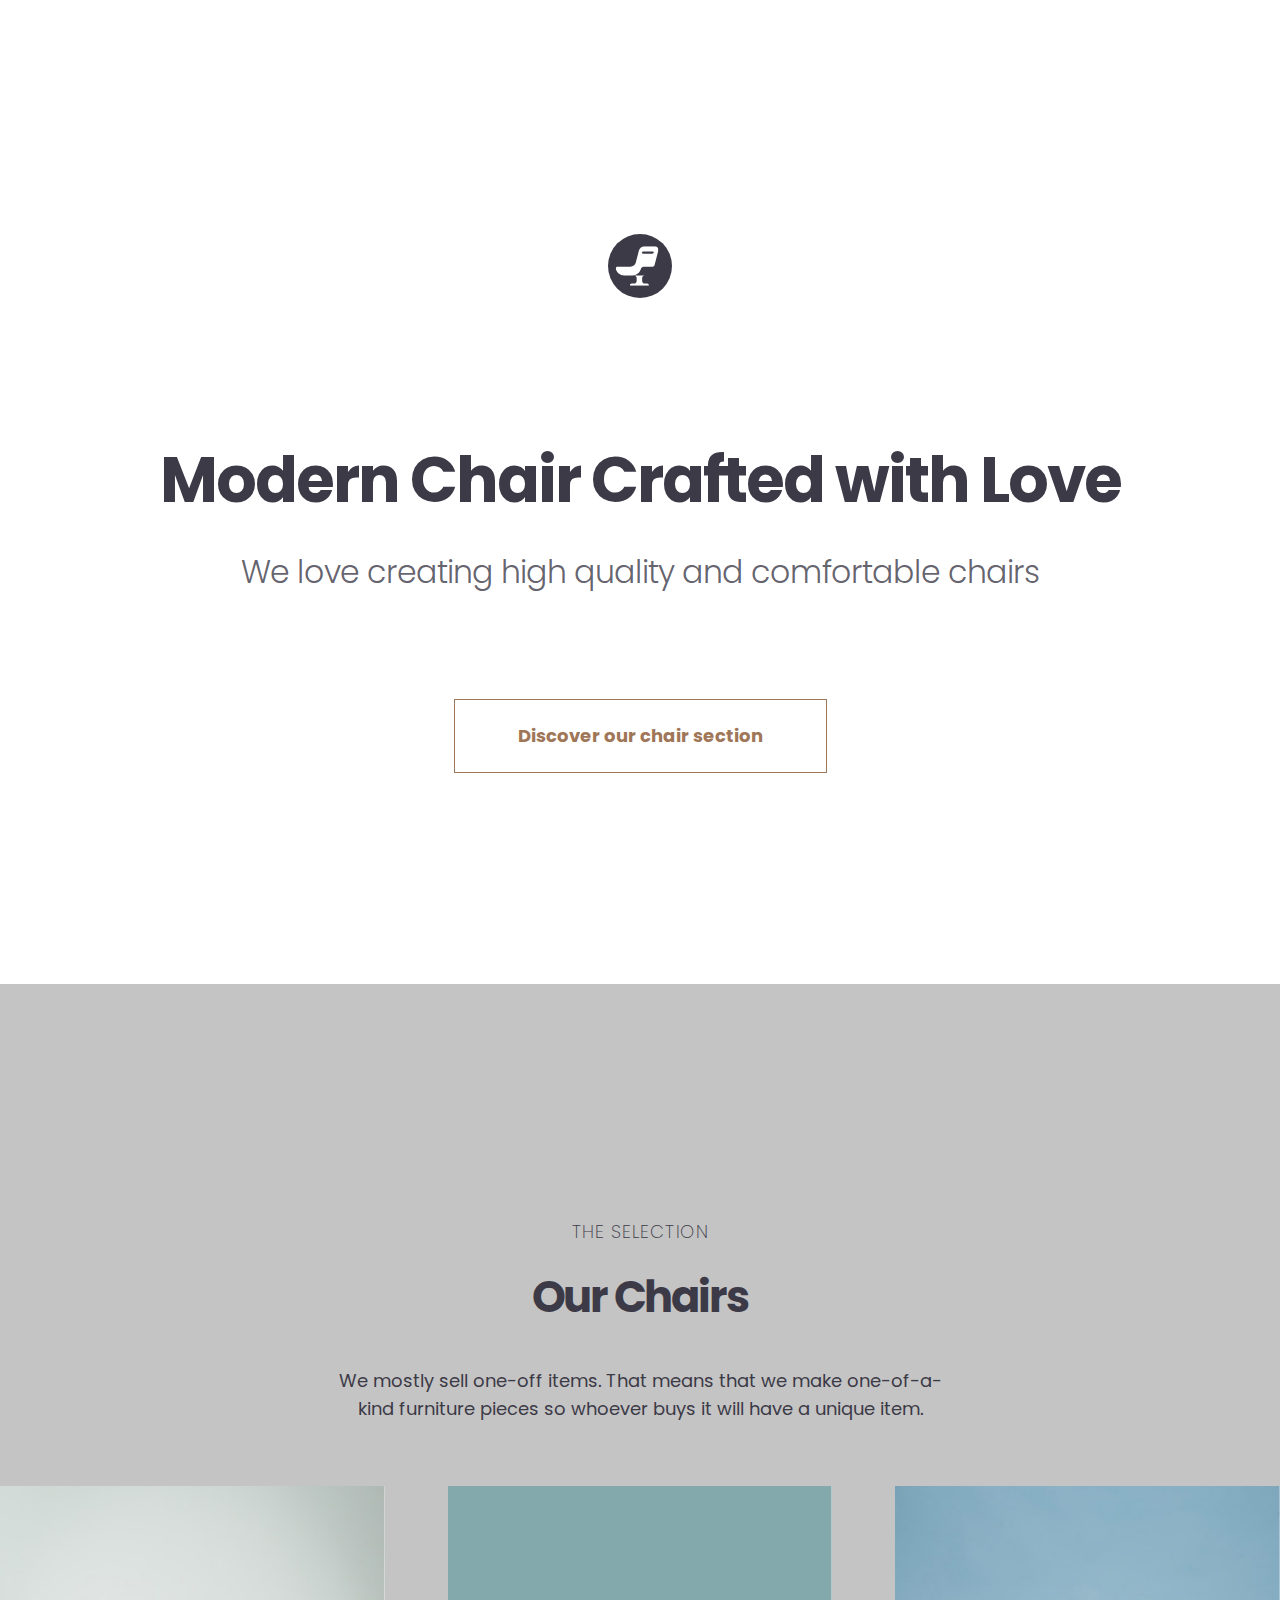
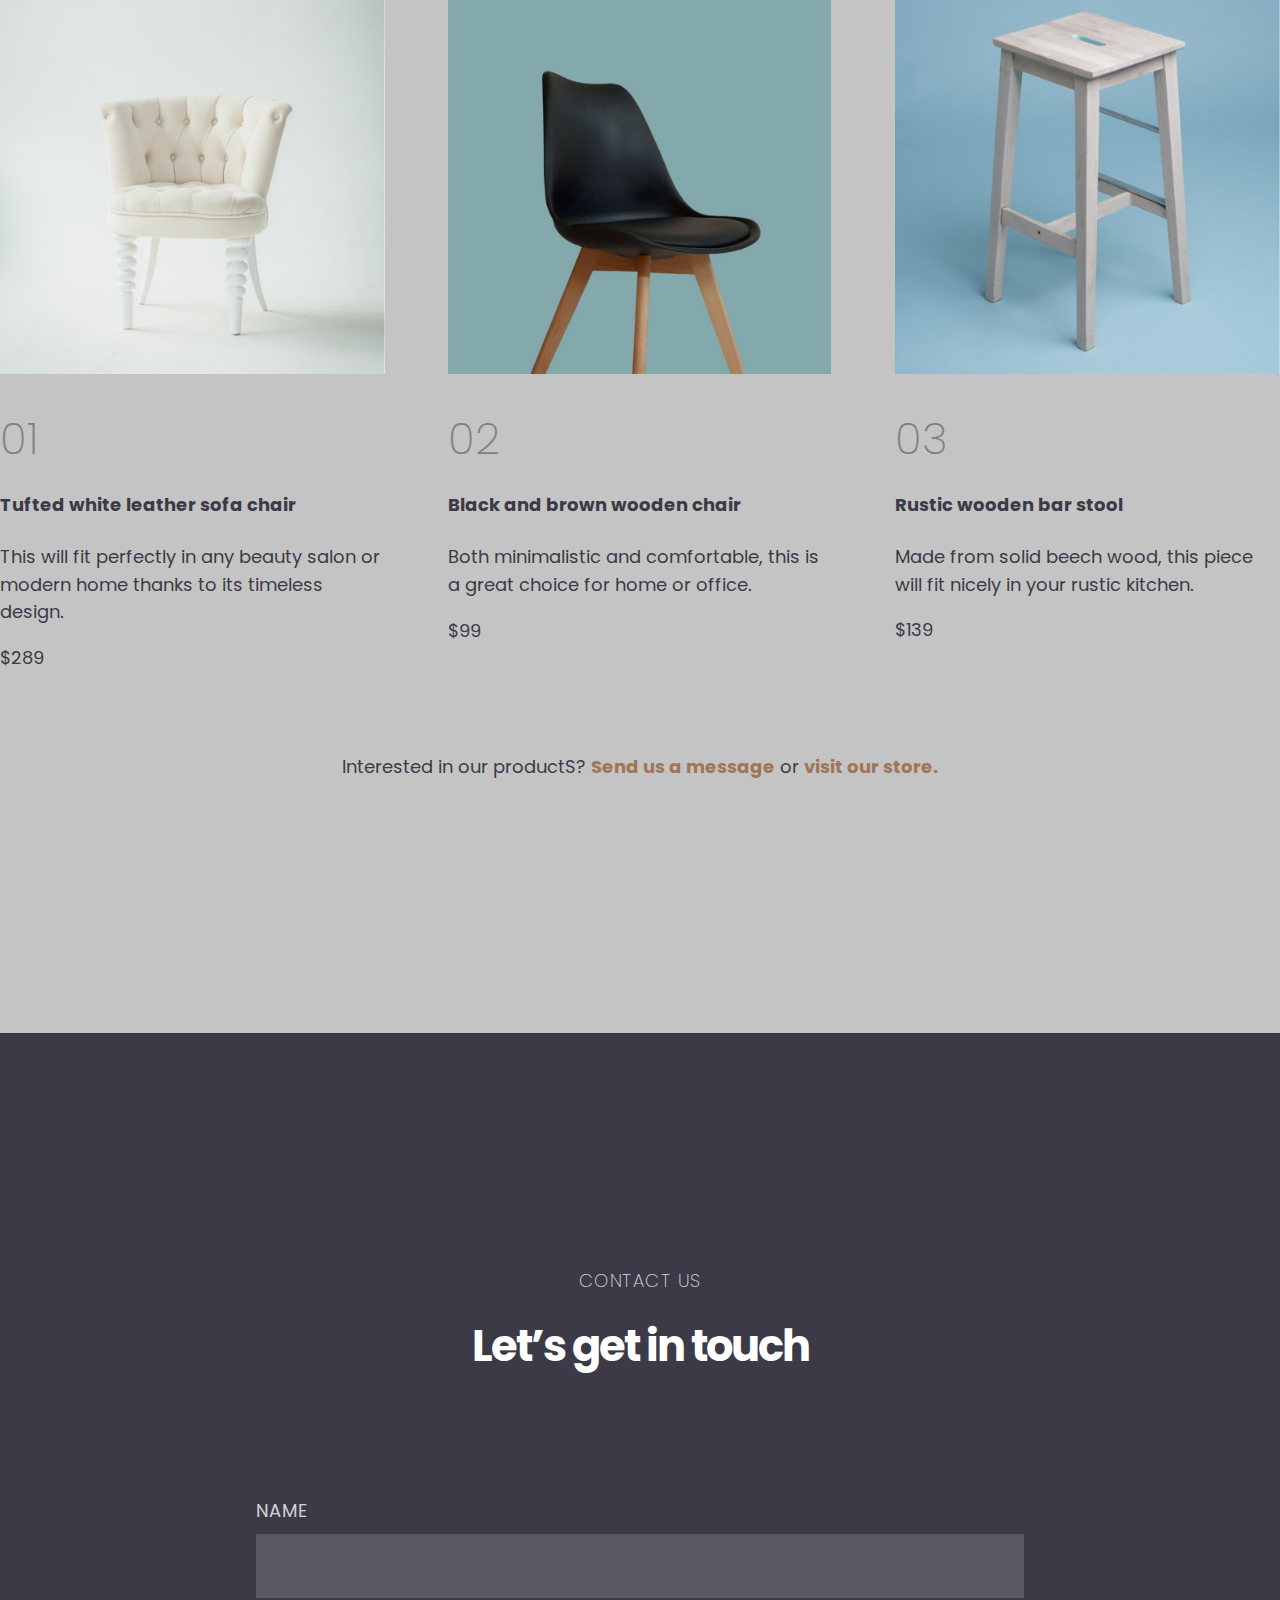
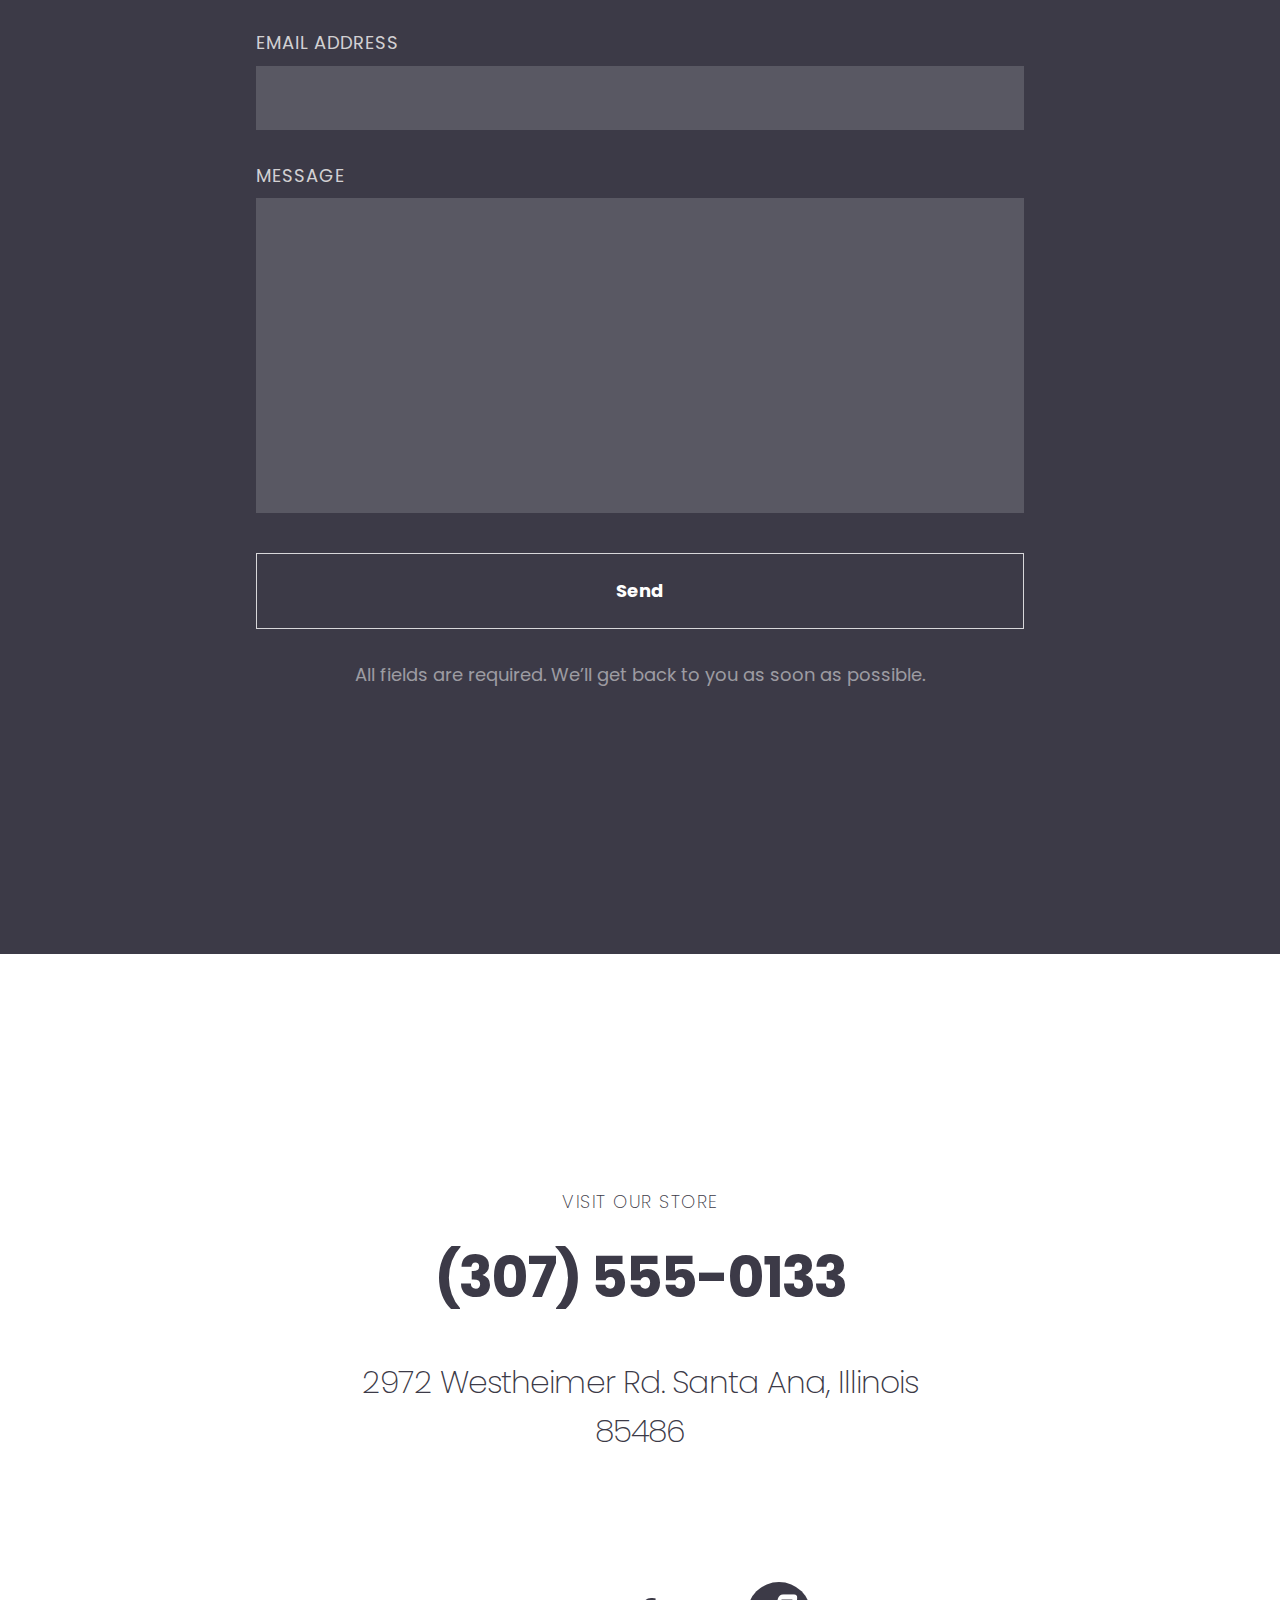
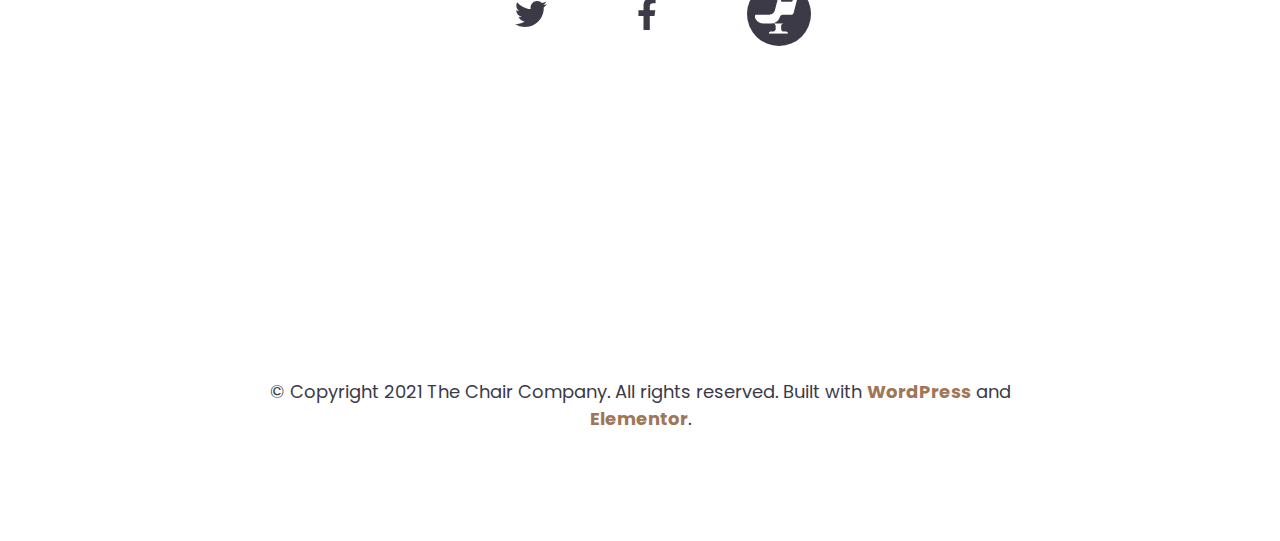
<file: index.html>
<!DOCTYPE html>
<html lang="en-US">
  <head>
    <meta charset="utf-8" />
    <meta name="viewport" content="width=device-width, initial-scale=1.0" />

    <title>
      HTML and CSS for Complete Beginners: Example 4-1 - Simple landing page
    </title>

    <link rel="preconnect" href="https://fonts.googleapis.com" />
    <link rel="preconnect" href="https://fonts.gstatic.com" crossorigin />
    <link
      href="https://fonts.googleapis.com/css2?family=Poppins:wght@200;400;600;700;900&display=swap"
      rel="stylesheet"
    />
    <link rel="preconnect" href="https://fonts.googleapis.com" />
    <link rel="preconnect" href="https://fonts.gstatic.com" crossorigin />
    <link
      href="https://fonts.googleapis.com/css2?family=Poppins:wght@300;400;500;600;700;800;900&display=swap"
      rel="stylesheet"
    />

    <link rel="stylesheet" href="css/4-1.css" />
  </head>
  <body>
    <header id="main-header">
      <div class="container">
        <a href=""
          ><img
            src="images/landing-page/logo.svg"
            alt="logo for furniture company "
        /></a>
        <h1>Modern Chair Crafted with Love</h1>
        <h2>We love creating high quality and comfortable chairs</h2>
        <a href="#our-chairs" class="btn">Discover our chair section</a>
      </div>
    </header>
    <section id="our-chairs">
      <div class="container">
        <header>
          <p class="section-intro">The selection</p>
          <h3>Our Chairs</h3>
          <p>
            We mostly sell one-off items. That means that we make one-of-a-kind
            furniture pieces so whoever buys it will have a unique item.
          </p>
        </header>

        <div class="gallery">
          <div>
            <img src="images/landing-page/furniture-1.jpg" alt="furniture" />
            <p class="number">01</p>
            <h4>Tufted white leather sofa chair</h4>
            <p>
              This will fit perfectly in any beauty salon or modern home thanks
              to its timeless design.
            </p>
            <p>$289</p>
          </div>

          <div>
            <img src="images/landing-page/furniture-2.jpg" alt="furniture" />
            <p class="number">02</p>
            <h4>Black and brown wooden chair</h4>
            <p>
              Both minimalistic and comfortable, this is a great choice for home
              or office.
            </p>
            <p>$99</p>
          </div>
          <div>
            <img src="images/landing-page/furniture-3.jpg" alt="furniture" />
            <p class="number">03</p>
            <h4>Rustic wooden bar stool</h4>
            <p>
              Made from solid beech wood, this piece will fit nicely in your
              rustic kitchen.
            </p>
            <p>$139</p>
          </div>
        </div>
        <p>
          Interested in our productS?
          <a href="#contact">Send us a message</a> or
          <a href="#store">visit our store.</a>
        </p>
      </div>
    </section>

    <section id="contact" class="dark">
      <div class="container small">
        <header>
          <p class="section-intro">contact us</p>
          <h3 class="dark">Let’s get in touch</h3>
        </header>

        <form action="" method="post">
          <div>
            <label for="contact-name">Name</label>
            <input type="text" name="contact-name" id="contact-name" />
          </div>
          <div>
            <label for="contact-email">Email Address</label>
            <input type="email" name="contact-email" id="contact-email" />
          </div>
          <div>
            <label for="contact-message">Message</label>
            <textarea
              name="contact-message"
              id="contact-message"
              cols="30"
              rows="10"
            ></textarea>
          </div>
          <div>
            <button class="btn">Send</button>
            <p class="muted">
              All fields are required. We’ll get back to you as soon as
              possible.
            </p>
          </div>
        </form>
      </div>
    </section>
    <section id="store">
      <div class="container">
        <p class="section-intro">Visit our store</p>
        <h3 class="large">(307) 555-0133</h3>
        <p class="large">2972 Westheimer Rd. Santa Ana, Illinois 85486</p>
        <ul class="social-icon">
          <li></li>
          <a href=""
            ><img src="images/landing-page/icon-twitter.svg" alt="twitter"
          /></a>
          <li></li>
          <a href=""
            ><img
              src="images/landing-page/icon-facebook.svg"
              alt="icon-facebook"
          /></a>
          <li></li>
          <a href=""
            ><img src="images/landing-page/logo.svg" alt="icon-instagram"
          /></a>
        </ul>
      </div>
    </section>
    <footer>
      <div class="container small">
        <p>
          &copy; Copyright 2021 The Chair Company. All rights reserved. Built
          with <a href="">WordPress</a> and<a href=""> Elementor</a>.
        </p>
      </div>
    </footer>
  </body>
</html>
</file>
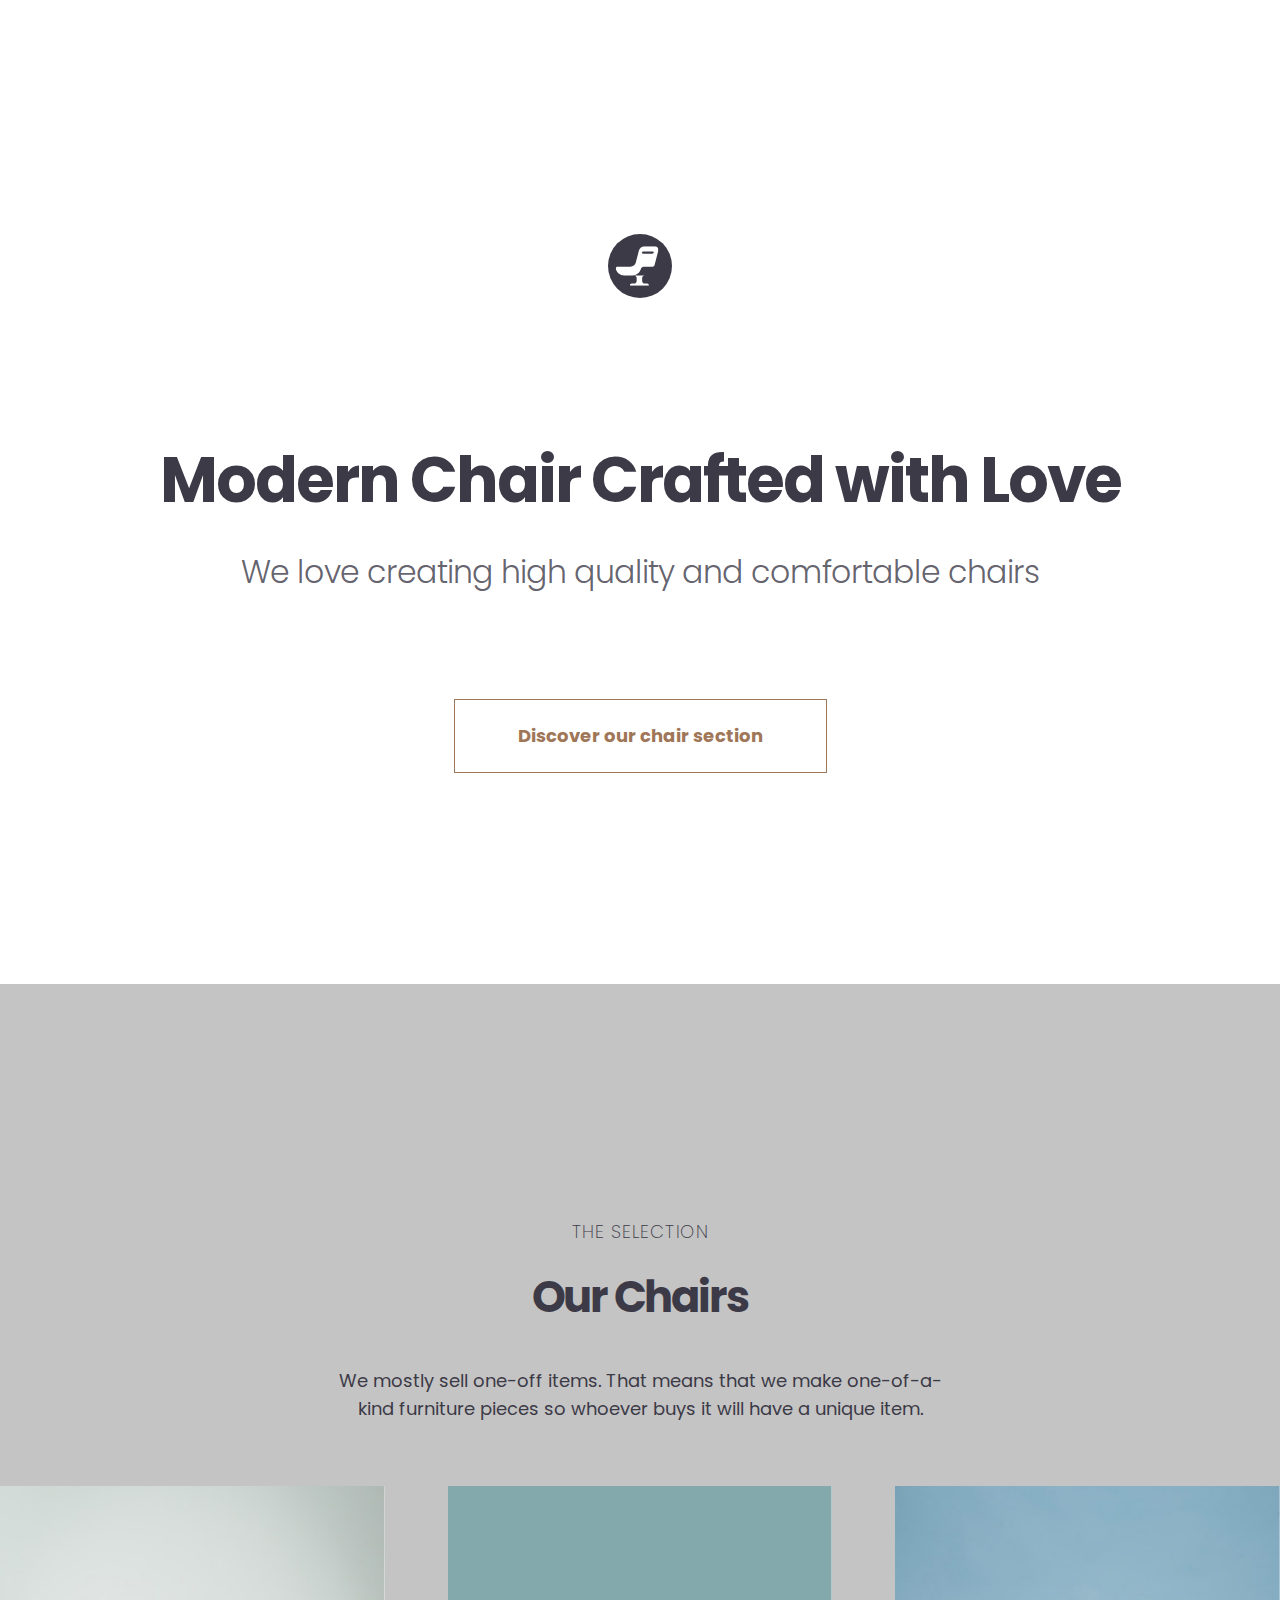
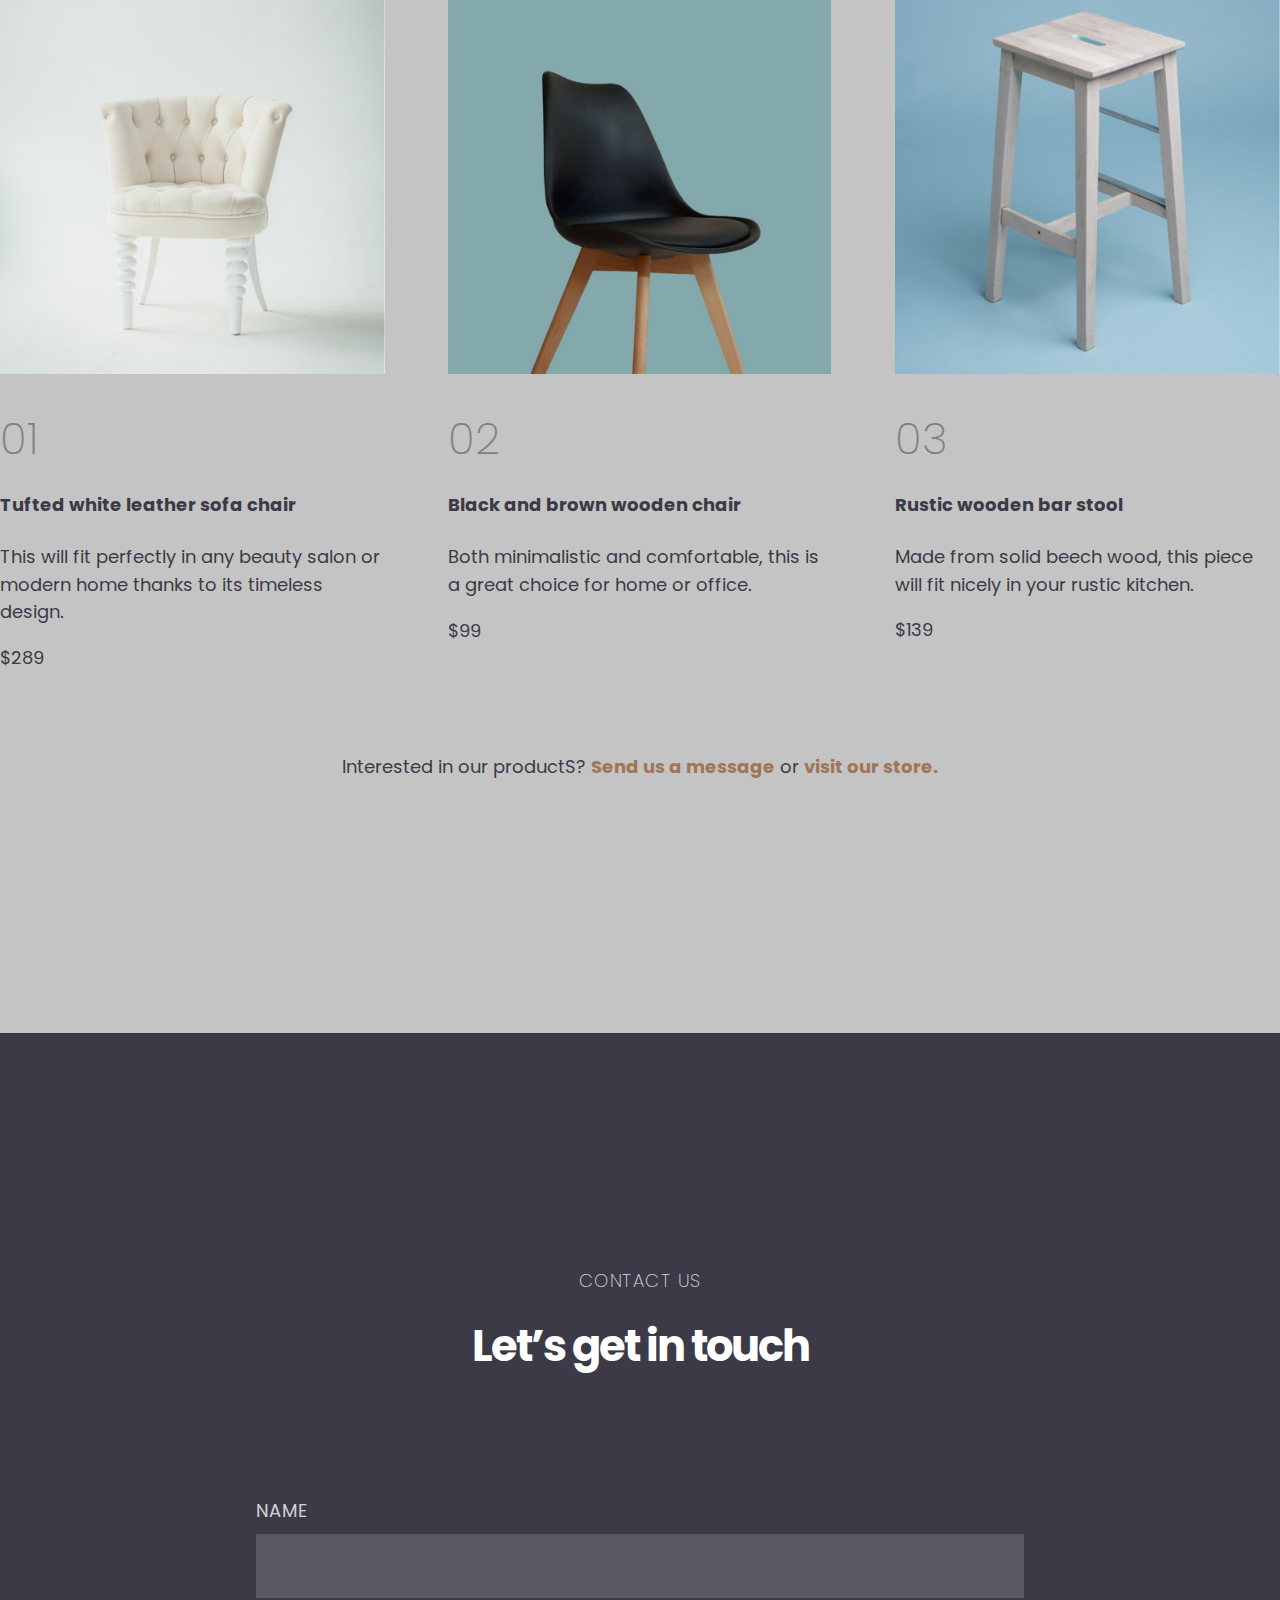
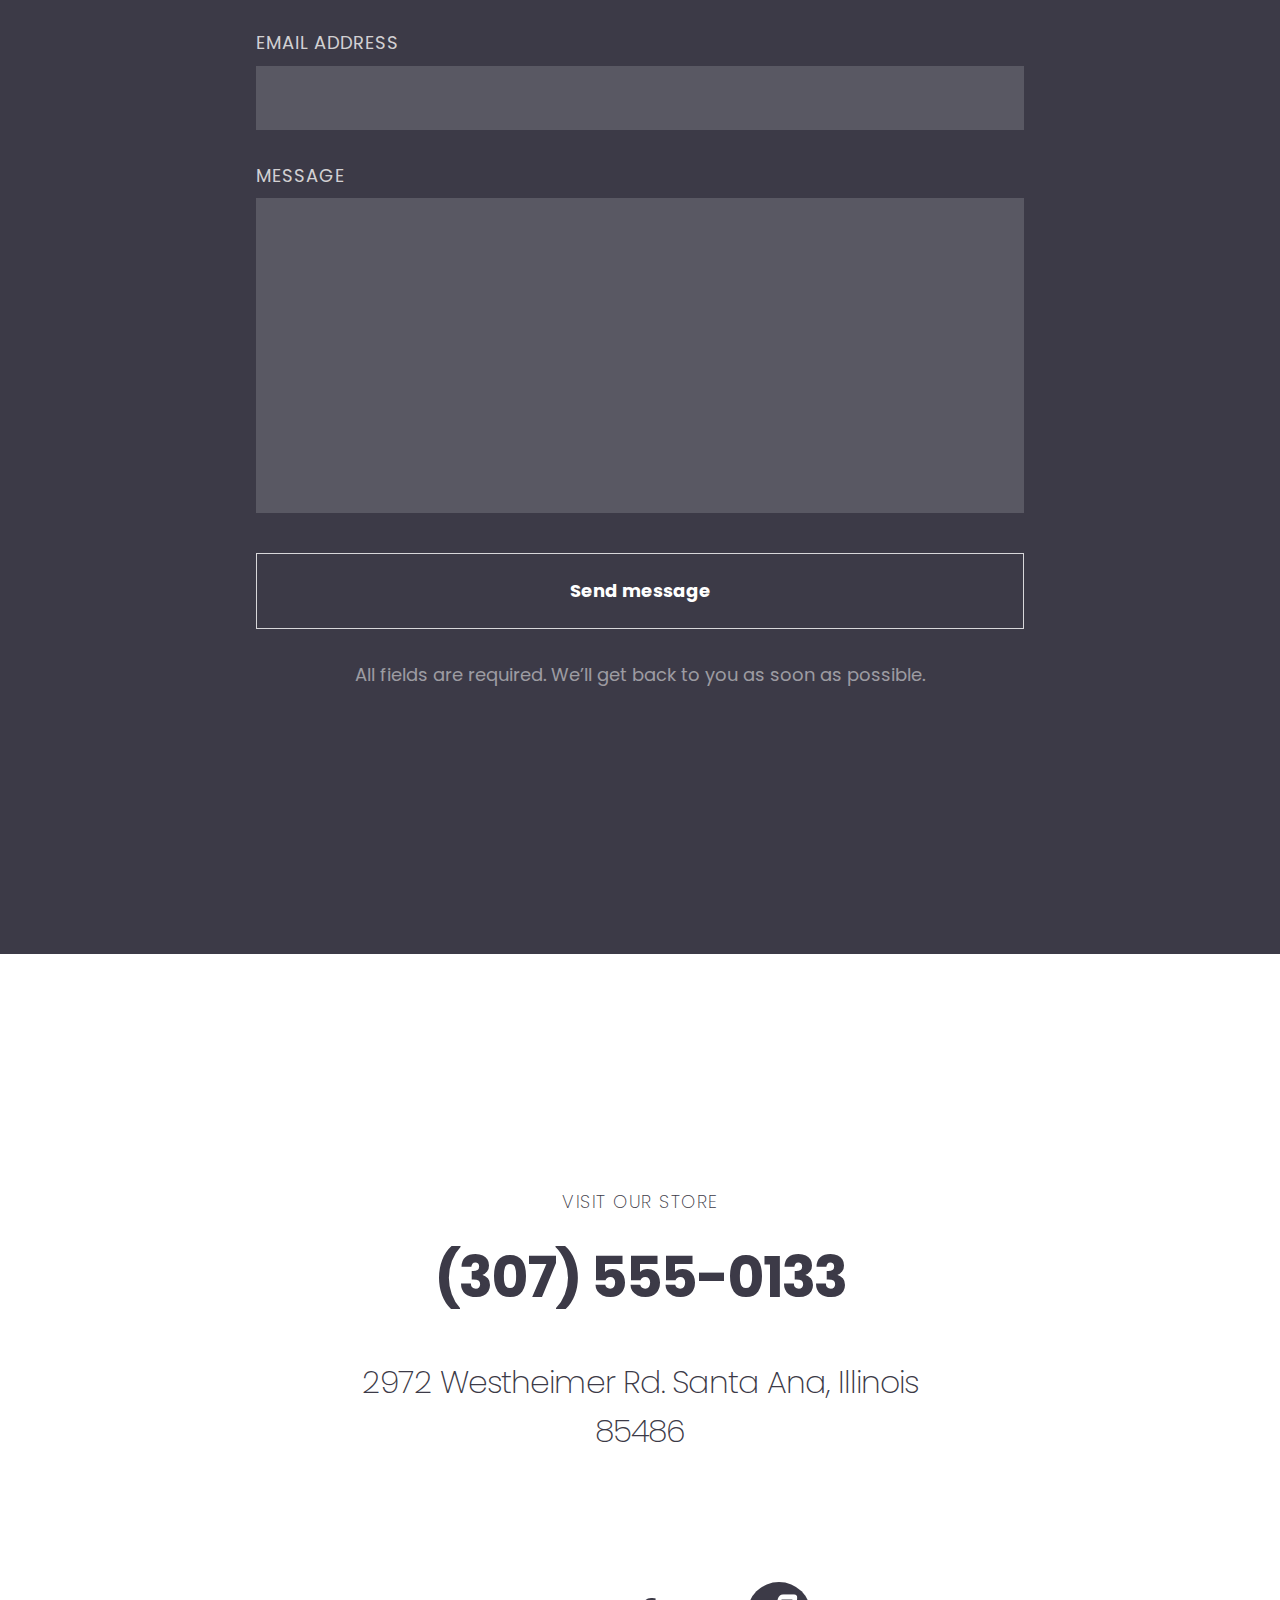
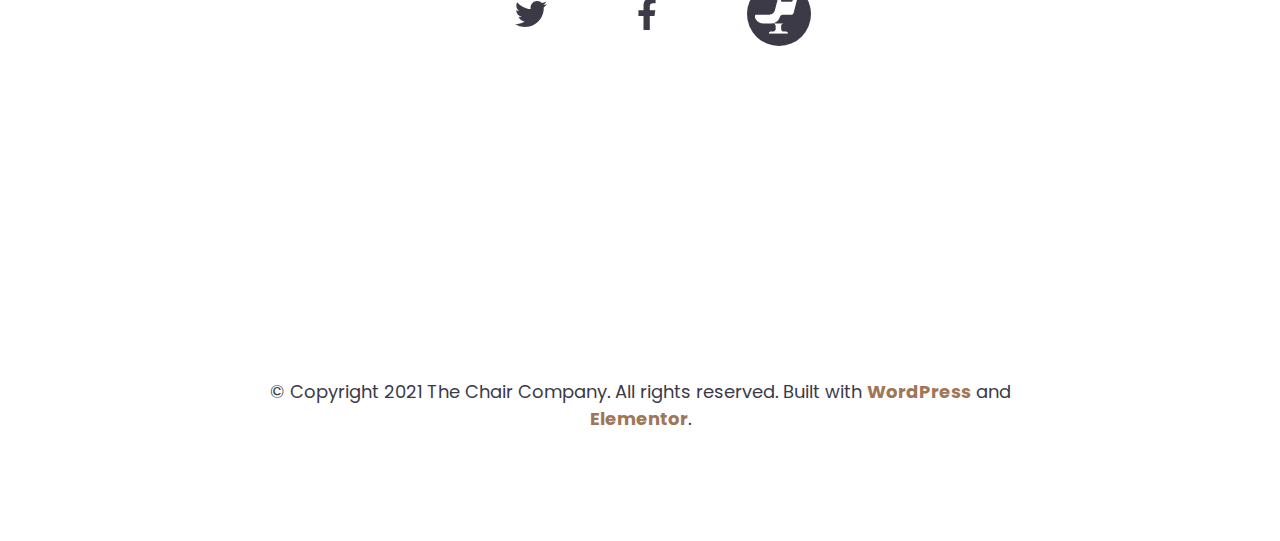
<file: 4-1.html>
<!DOCTYPE html>
<html lang="en-US">
  <head>
    <meta charset="utf-8" />
    <meta name="viewport" content="width=device-width, initial-scale=1.0" />

    <title>
      HTML and CSS for Complete Beginners: Example 4-1 - Simple landing page
    </title>

    <link rel="preconnect" href="https://fonts.googleapis.com" />
    <link rel="preconnect" href="https://fonts.gstatic.com" crossorigin />
    <link
      href="https://fonts.googleapis.com/css2?family=Poppins:wght@200;400;600;700;900&display=swap"
      rel="stylesheet"
    />
    <link rel="preconnect" href="https://fonts.googleapis.com" />
    <link rel="preconnect" href="https://fonts.gstatic.com" crossorigin />
    <link
      href="https://fonts.googleapis.com/css2?family=Poppins:wght@300;400;500;600;700;800;900&display=swap"
      rel="stylesheet"
    />

    <link rel="stylesheet" href="css/4-1.css" />
  </head>
  <body>
    <header id="main-header">
      <div class="container">
        <a href=""
          ><img
            src="images/landing-page/logo.svg"
            alt="logo for furniture company "
        /></a>
        <h1>Modern Chair Crafted with Love</h1>
        <h2>We love creating high quality and comfortable chairs</h2>
        <a href="#our-chairs" class="btn">Discover our chair section</a>
      </div>
    </header>
    <section id="our-chairs">
      <div class="container">
        <header>
          <p class="section-intro">The selection</p>
          <h3>Our Chairs</h3>
          <p>
            We mostly sell one-off items. That means that we make one-of-a-kind
            furniture pieces so whoever buys it will have a unique item.
          </p>
        </header>

        <div class="gallery">
          <div>
            <img src="images/landing-page/furniture-1.jpg" alt="furniture" />
            <p class="number">01</p>
            <h4>Tufted white leather sofa chair</h4>
            <p>
              This will fit perfectly in any beauty salon or modern home thanks
              to its timeless design.
            </p>
            <p>$289</p>
          </div>

          <div>
            <img src="images/landing-page/furniture-2.jpg" alt="furniture" />
            <p class="number">02</p>
            <h4>Black and brown wooden chair</h4>
            <p>
              Both minimalistic and comfortable, this is a great choice for home
              or office.
            </p>
            <p>$99</p>
          </div>
          <div>
            <img src="images/landing-page/furniture-3.jpg" alt="furniture" />
            <p class="number">03</p>
            <h4>Rustic wooden bar stool</h4>
            <p>
              Made from solid beech wood, this piece will fit nicely in your
              rustic kitchen.
            </p>
            <p>$139</p>
          </div>
        </div>
        <p>
          Interested in our productS?
          <a href="#contact">Send us a message</a> or
          <a href="#store">visit our store.</a>
        </p>
      </div>
    </section>

    <section id="contact" class="dark">
      <div class="container small">
        <header>
          <p class="section-intro">contact us</p>
          <h3 class="dark">Let’s get in touch</h3>
        </header>

        <form action="" method="post">
          <div>
            <label for="contact-name">Name</label>
            <input type="text" name="contact-name" id="contact-name" />
          </div>
          <div>
            <label for="contact-email">Email Address</label>
            <input type="email" name="contact-email" id="contact-email" />
          </div>
          <div>
            <label for="contact-message">Message</label>
            <textarea
              name="contact-message"
              id="contact-message"
              cols="30"
              rows="10"
            ></textarea>
          </div>
          <div>
            <button class="btn">Send message</button>
            <p class="muted">
              All fields are required. We’ll get back to you as soon as
              possible.
            </p>
          </div>
        </form>
      </div>
    </section>
    <section id="store">
      <div class="container">
        <p class="section-intro">Visit our store</p>
        <h3 class="large">(307) 555-0133</h3>
        <p class="large">2972 Westheimer Rd. Santa Ana, Illinois 85486</p>
        <ul class="social-icon">
          <li></li>
          <a href=""
            ><img src="images/landing-page/icon-twitter.svg" alt="twitter"
          /></a>
          <li></li>
          <a href=""
            ><img
              src="images/landing-page/icon-facebook.svg"
              alt="icon-facebook"
          /></a>
          <li></li>
          <a href=""
            ><img src="images/landing-page/logo.svg" alt="icon-instagram"
          /></a>
        </ul>
      </div>
    </section>
    <footer>
      <div class="container small">
        <p>
          &copy; Copyright 2021 The Chair Company. All rights reserved. Built
          with <a href="">WordPress</a> and<a href=""> Elementor</a>.
        </p>
      </div>
    </footer>
  </body>
</html>
</file>
<file: css/4-1.css>
/* Reset */
* {
  box-sizing: border-box;

  padding: 0%;
  margin: 0;
}
html {
  font-size: 18px;
}

body {
   font-family: poppins,serif;
   line-height: 1.55;
   color:rgb(60, 58, 71);
}
h1 {
  font-size: 3.5rem;
  font-weight: 700;
  letter-spacing: -2px;
}
h2 {
  font-size: 1.75rem;
  font-weight: 300;
  letter-spacing: -1px;
  color:rgba(60, 58, 71,0.8);
}
h3 {
  font-size: 2.4rem;
  font-weight: 700;
  letter-spacing: -2px;
  margin-bottom: 2rem;

}

h3.large {
  font-size: 3.15rem;
}

h3.dark {
  
  color:rgb(255, 255, 255);
}

h4 {
  font-size: 1rem;
  font-weight: 700;
  margin-bottom: 1.3rem;
}

p {
  margin-bottom: 1rem;
}

p.section-intro {
  font-weight: 200;
  letter-spacing: 1.5px;
  text-transform: uppercase;
}

.dark p.section-intro {
  color:rgba(255, 255, 255,.8);
}

p.number {
  font-size: 2.45rem;
  font-weight: 200;
  color: rgba(60, 58, 71,0.5);
}

p.large {
  font-size: 1.75rem;
  font-weight: 200;
  letter-spacing: -1px;
}

a {
  font-weight: 700;
  text-decoration: none;
  color:#9F7657;
}

a:hover {
  color: black;
}

form input, form textarea, form button {
  font-family:poppins, serif;
  font-size: 18px;
  line-height: 1.55;
}

/* container */
.container {
  width: 100%; 
  margin: 0 auto;
}

.container .small {
  width: 60%;
  max-width: 35rem;
}

#main-header, section {
padding: 13rem 0;
text-align: center;
}

#main-header h1 {
margin: 7rem 0 1rem 0;
} 

#main-header h2 {
margin-bottom: 7rem ;
} 

.btn {
  padding: 1.3rem 3.5rem;
  border: 1px solid #9F7657;
  font-weight: bold;
}

.btn:hover {
  background-color: #050505;
  border-color: #ffffff;
  color: white;
}

#our-chairs {
background-color: #C4C4C4;
}

section header {
  margin-bottom: 3.5rem;
}

h3 + p {
  max-width: 35rem;
  margin-left: auto;
  margin-right: auto;
  
}

.gallery {
  display: grid;
  grid-template-columns: repeat(3, 1fr);
  gap: 3.5rem;
  margin-bottom: 3.5rem;
}

img {
  max-width: 100%;
}

.gallery div {
  text-align: start;
}

.gallery img {
  margin-bottom: 1.3rem;
}

/* dark */ 

.dark {
  background-color:rgb(60, 58, 71);
  
}

.container.small { 
  max-width: 60%;
}
h3.dark {
  padding-bottom: 54px;
  padding-top: 0;
  margin-bottom: 0;
}

.dark label
 {
color: rgba(253, 250, 250, 0.801);

}

form div {
  margin-bottom: 1.75rem;
}

form label {
  display: block;
  text-transform: uppercase;
  letter-spacing: 1px;
  text-align: start;
  margin-bottom: 0.5rem;
}

form input,
form textarea {
background-color: rgba(255, 255, 255, 0.151);
border: none;
padding: 1rem;
width: 100%;
color: #ffffff;
resize: none;

}

form input:focus,
form textarea:focus {
  outline: none;
  background-color: rgba(255, 255, 255, 0.247);
}

form .btn {
  width: 100%;
  cursor: pointer;
}

.dark .btn {
  border: 1px solid rgba(255, 255, 255, .8);
  background: transparent;
  color: #ffffff;
}

.dark .btn:hover {
  background-color: rgb(255, 255, 255);
  color: #0f0f0f;
}

p.muted {
  color: rgba(255, 255, 255, 0.507);

}

form button + p {
  margin-top: 1.75rem;
}

/* visit stores */

.social-icon {
  list-style: none;
  display: flex;
  justify-content: center;
  align-items: center;
  gap: 2.5rem;
  
}

p.large +.social-icon {
  margin-top: 7rem;
}


footer {
  padding: 5rem 0;
}

footer p {
  text-align: center;
}


@media screen and 
  (max-width: 600px)
   {h1,
  h3.large {
    font-size: 2.3rem;
  }
   h2,
  p.large {
    font-size: 1.3rem;
  }

  h3 {
    font-size: 1.8rem;
  }

  .container.small {
    width: 85%;
  }

  #main-header,
  section {
    padding: 6rem 0;
  }
  footer {
    padding: 2.5rem 0;
  }

  p.large +.social-icon {
    margin-top: 3.5rem;
  }
  #main-header h1 {
    margin-top: 3.5rem;
  }
}

@media screen and (max-width: 800px){
  .gallery{
    grid-template-columns: 1fr;
    gap: 2rem;
  }
}
</file>
